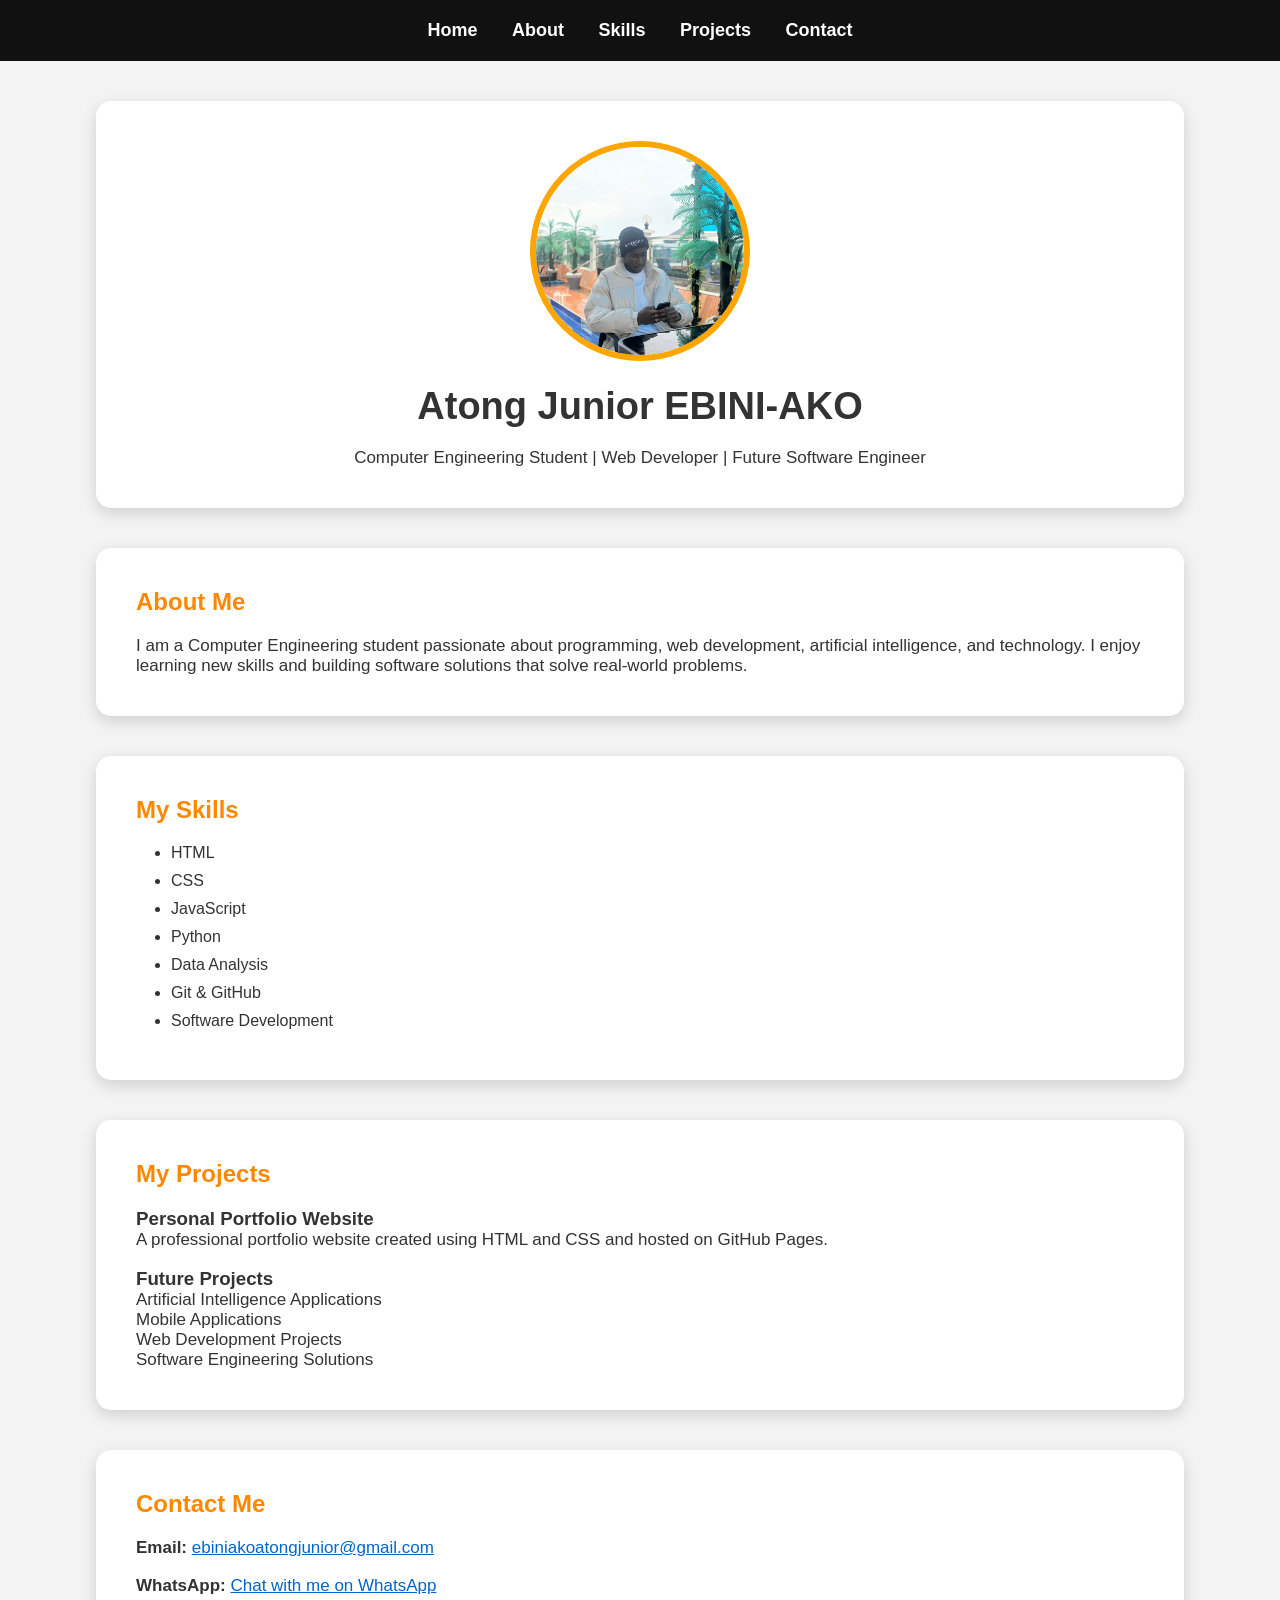
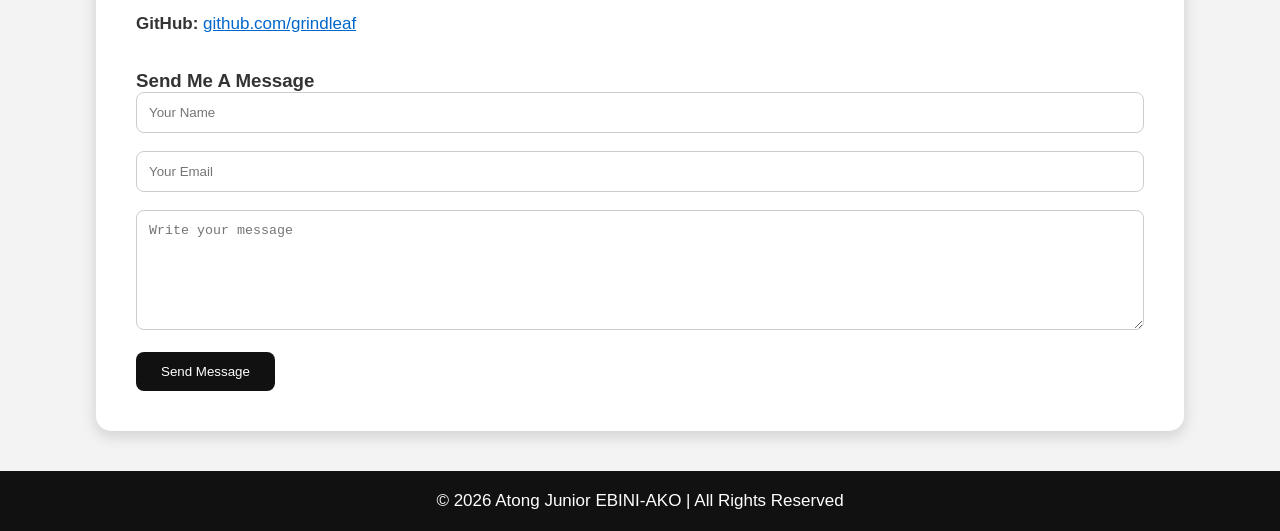
<file: index.html>
<!DOCTYPE html>
<html lang="en">

<head>

<meta charset="UTF-8">
<meta name="viewport" content="width=device-width, initial-scale=1.0">

<title>Atong Junior EBINI-AKO | Portfolio</title>

<meta name="description" content="Atong Junior EBINI-AKO - Computer Engineering student, Web Developer and Programmer.">

<meta name="keywords" content="Atong Junior, Computer Engineering, Web Development, Python, JavaScript, Portfolio">

<meta name="author" content="Atong Junior EBINI-AKO">


<!-- Facebook Sharing Preview -->

<meta property="og:title" content="Atong Junior EBINI-AKO Portfolio">

<meta property="og:description" content="Computer Engineering student passionate about software development and technology.">

<meta property="og:image" content="myphoto.jpg">

<meta property="og:type" content="website">



<style>


*{
margin:0;
padding:0;
box-sizing:border-box;
}


html{
scroll-behavior:smooth;
}


body{

font-family:Arial, sans-serif;
background:#f3f3f3;
color:#333;

}



/* Navigation */

nav{

background:#111;
padding:20px;
text-align:center;
position:sticky;
top:0;
z-index:1000;

}


nav a{

color:white;
text-decoration:none;
margin:15px;
font-size:18px;
font-weight:bold;

}


nav a:hover{

color:#ff9900;

}



/* Sections */

section{

width:85%;
margin:40px auto;
background:white;
padding:40px;
border-radius:15px;
box-shadow:0px 5px 15px rgba(0,0,0,0.15);

}



/* Home */

#home{

text-align:center;

}


.profile{

width:220px;
height:220px;
border-radius:50%;
object-fit:cover;
border:6px solid orange;

}


h1{

font-size:38px;
margin:20px 0;

}


h2{

color:#ff8800;
margin-bottom:20px;

}


p{

font-size:17px;

}



/* Skills */

ul{

padding-left:25px;

}


li{

margin:10px;

}



/* Contact */


input,textarea{

width:100%;
padding:12px;
border-radius:8px;
border:1px solid #ccc;

}


textarea{

height:120px;

}


button{

background:#111;
color:white;
padding:12px 25px;
border:none;
border-radius:8px;
cursor:pointer;

}


button:hover{

background:orange;

}



a{

color:#0066cc;

}



/* Footer */


footer{

background:#111;
color:white;
text-align:center;
padding:20px;
margin-top:40px;

}



/* Mobile */

@media(max-width:600px){

nav a{

display:block;
margin:10px;

}


section{

width:95%;

}

}


</style>

</head>


<body>


<nav>

<a href="#home">Home</a>

<a href="#about">About</a>

<a href="#skills">Skills</a>

<a href="#projects">Projects</a>

<a href="#contact">Contact</a>

</nav>



<section id="home">


<img src="myphoto.jpg" alt="Atong Junior Picture" class="profile">


<h1>Atong Junior EBINI-AKO</h1>


<p>
Computer Engineering Student | Web Developer | Future Software Engineer
</p>


</section>
<section id="about">

<h2>About Me</h2>

<p>
I am a Computer Engineering student passionate about programming,
web development, artificial intelligence, and technology.
I enjoy learning new skills and building software solutions
that solve real-world problems.
</p>

</section>



<section id="skills">

<h2>My Skills</h2>

<ul>

<li>HTML</li>

<li>CSS</li>

<li>JavaScript</li>

<li>Python</li>

<li>Data Analysis</li>

<li>Git & GitHub</li>

<li>Software Development</li>

</ul>

</section>




<section id="projects">

<h2>My Projects</h2>


<h3>Personal Portfolio Website</h3>

<p>
A professional portfolio website created using HTML and CSS
and hosted on GitHub Pages.
</p>


<br>


<h3>Future Projects</h3>

<p>

Artificial Intelligence Applications<br>

Mobile Applications<br>

Web Development Projects<br>

Software Engineering Solutions

</p>


</section>





<section id="contact">


<h2>Contact Me</h2>


<p>
<strong>Email:</strong>

<a href="mailto:ebiniakoatongjunior@gmail.com">
ebiniakoatongjunior@gmail.com
</a>

</p>


<br>


<p>

<strong>WhatsApp:</strong>

<a href="https://wa.me/237621891039" target="_blank">

Chat with me on WhatsApp

</a>

</p>


<br>


<p>

<strong>GitHub:</strong>

<a href="https://github.com/grindleaf" target="_blank">

github.com/grindleaf

</a>

</p>


<br><br>



<h3>Send Me A Message</h3>


<form action="#" method="post">


<input type="text" placeholder="Your Name" required>


<br><br>


<input type="email" placeholder="Your Email" required>


<br><br>


<textarea placeholder="Write your message"></textarea>


<br><br>


<button type="submit">

Send Message

</button>


</form>


</section>




<footer>

<p>
© 2026 Atong Junior EBINI-AKO | All Rights Reserved
</p>

</footer>



</body>

</html>
</file>
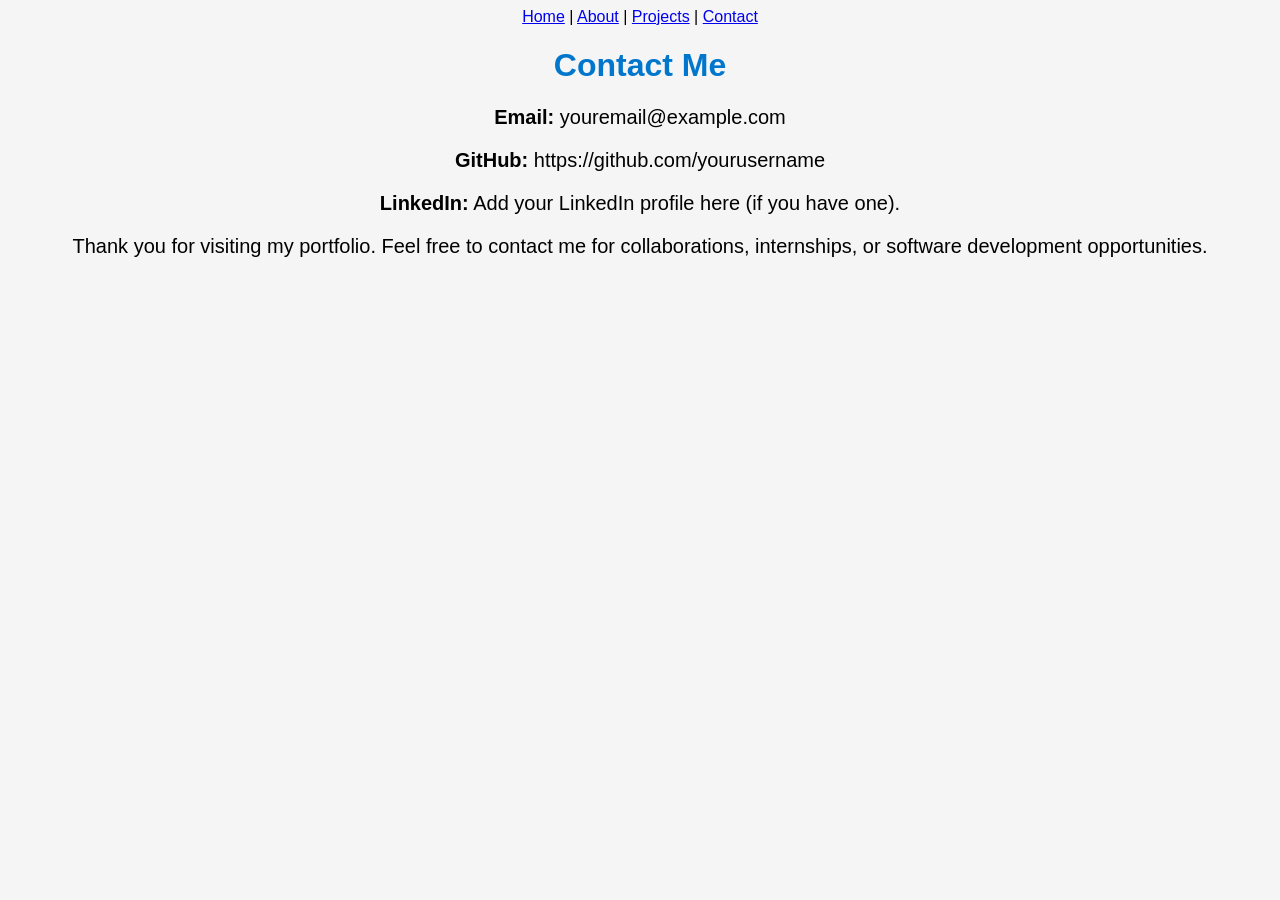
<file: contact.html>
<!DOCTYPE html>
<html>

<head>
    <title>Contact</title>
    <link rel="stylesheet" href="style.css">
</head>

<body>

<nav>
    <a href="index.html">Home</a> |
    <a href="about.html">About</a> |
    <a href="projects.html">Projects</a> |
    <a href="contact.html">Contact</a>
</nav>

<h1>Contact Me</h1>

<p><strong>Email:</strong> youremail@example.com</p>

<p><strong>GitHub:</strong> https://github.com/yourusername</p>

<p><strong>LinkedIn:</strong> Add your LinkedIn profile here (if you have one).</p>

<p>Thank you for visiting my portfolio. Feel free to contact me for collaborations, internships, or software development opportunities.</p>

</body>

</html>
</file>
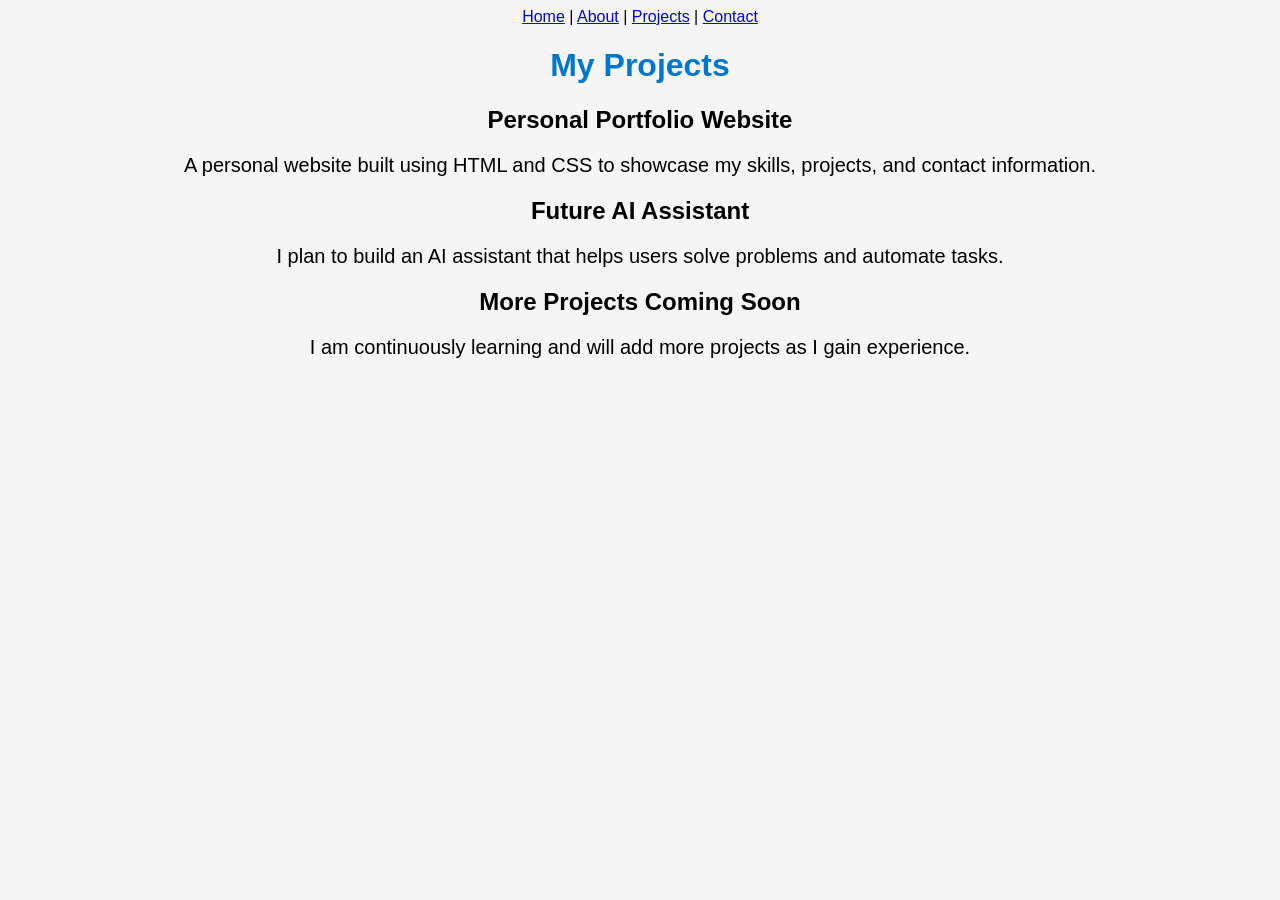
<file: projects.html>
<!DOCTYPE html>
<html>

<head>
    <title>Projects</title>
    <link rel="stylesheet" href="style.css">
</head>

<body>

<nav>
    <a href="index.html">Home</a> |
    <a href="about.html">About</a> |
    <a href="projects.html">Projects</a> |
    <a href="contact.html">Contact</a>
</nav>

<h1>My Projects</h1>

<h2>Personal Portfolio Website</h2>
<p>A personal website built using HTML and CSS to showcase my skills, projects, and contact information.</p>

<h2>Future AI Assistant</h2>
<p>I plan to build an AI assistant that helps users solve problems and automate tasks.</p>

<h2>More Projects Coming Soon</h2>
<p>I am continuously learning and will add more projects as I gain experience.</p>

</body>

</html>
</file>
<file: style.css>
body{
    font-family:Arial;
    background:#f5f5f5;
    text-align:center;
}

h1{
    color:#0077cc;
}

p{
    font-size:20px;
}
</file>
